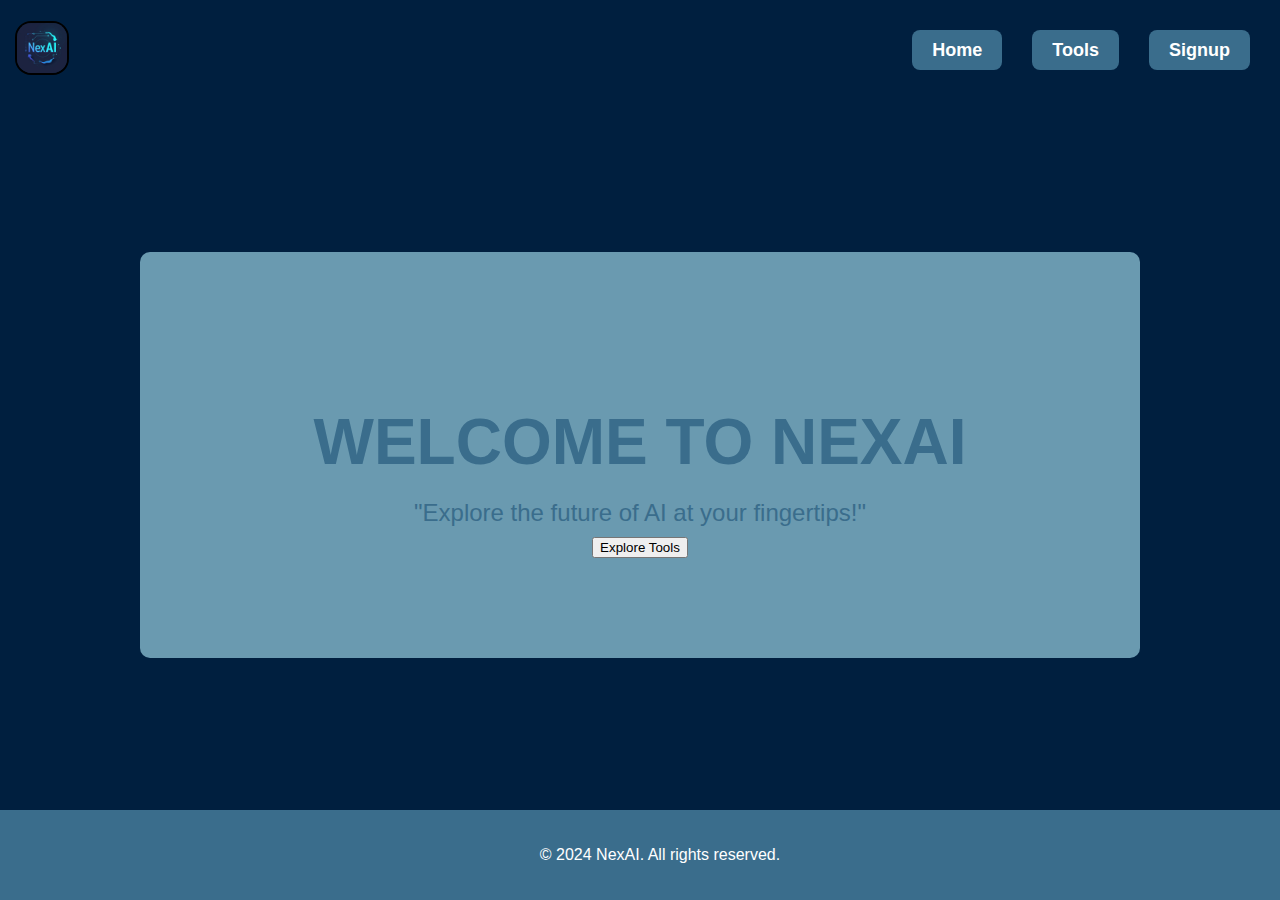
<file: index.html>
<!DOCTYPE html>
<html lang="en">
<head>
    <meta charset="UTF-8">
    <meta name="viewport" content="width=device-width, initial-scale=1.0">
    <title>Welcome to NexAI</title>
    <link rel="stylesheet" href="style.css"> <!-- Link to external CSS -->
</head>
<body>
    <header>
        <div class="logo">
            <p><img src="logo.jpg" alt="Logo" class="circular-logo" /></p>
        </div>
        <nav>
            <ul>
                <li><a href="home.html">Home</a></li>
                <li><a href="tools.html">Tools</a></li>
                <li><a href="signup.html">Signup</a></li>
            </ul>
        </nav>
    </header>
    
    <main>
        <section class="welcome-section">
            <h2>WELCOME TO NEXAI</h2> <!-- Welcome message -->
            <p>"Explore the future of AI at your fingertips!"</p> <!-- Quote -->
            <button id="exploreBtn">Explore Tools</button> <!-- Button to explore tools -->
        </section>
    </main>

    <footer>
        <p>&copy; 2024 NexAI. All rights reserved.</p> <!-- Footer text -->
    </footer>

    <script>
    // Redirect to tools page when the Explore button is clicked
    document.getElementById('exploreBtn').addEventListener('click', () => {
        window.location.href = 'tools.html'; // Redirect to tools page
    });
    </script>
</body>
</html>
</file>
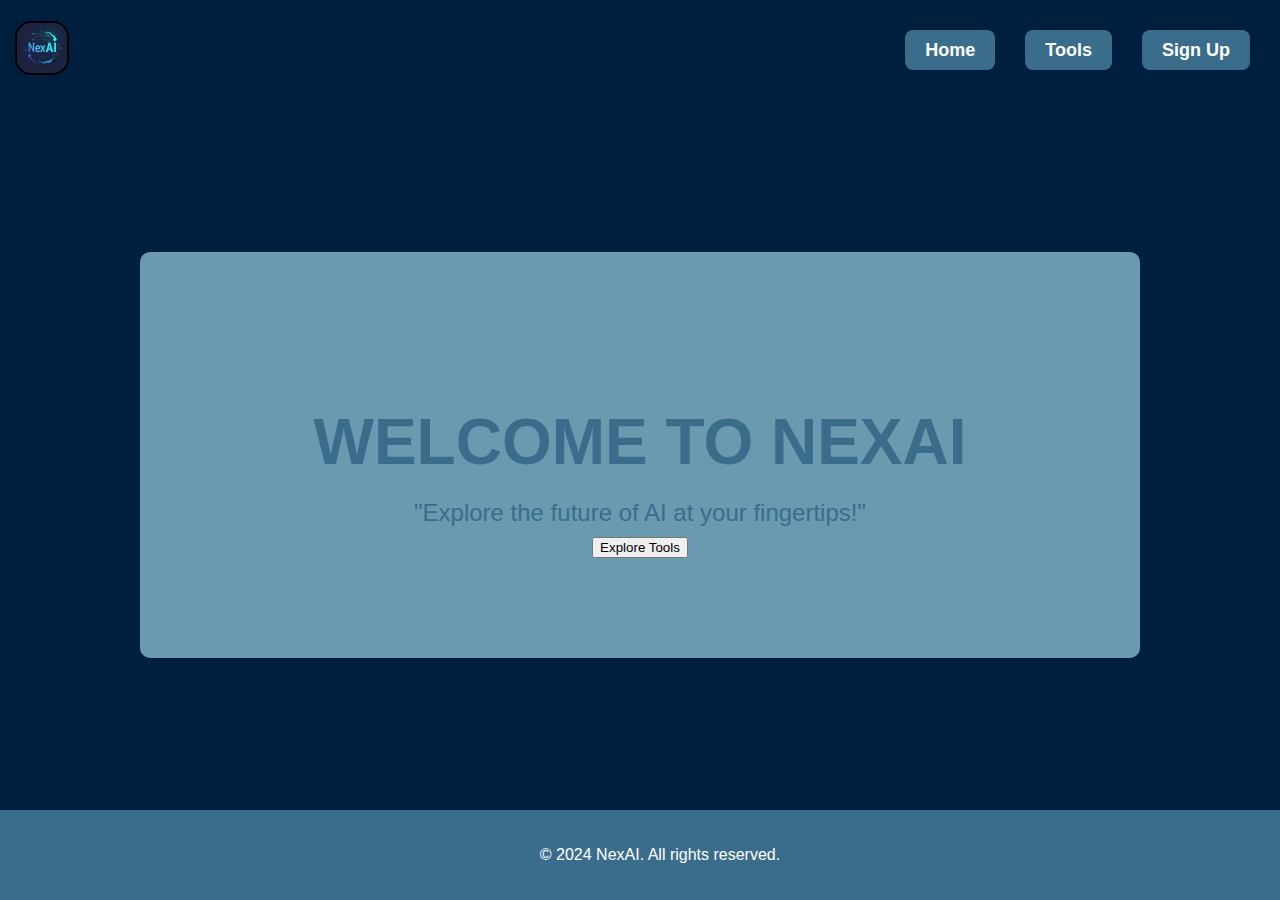
<file: home.html>
<!DOCTYPE html>
<html lang="en">
<head>
    <meta charset="UTF-8">
    <meta name="viewport" content="width=device-width, initial-scale=1.0">
    <title>Welcome to NexAI</title>
    <link rel="stylesheet" href="style.css"> <!-- Link to external CSS -->
</head>
<body>
    <header>
        <div class="logo">
            <p><img src="logo.jpg" alt="Logo" class="circular-logo" /></p>
        </div>
        <nav>
            <ul>
                <li><a href="index.html" class="nav-btn">Home</a></li>
                <li><a href="tools.html" class="nav-btn">Tools</a></li>
                <li><a href="signup.html" class="nav-btn">Sign Up</a></li>
              </ul>
        </nav>
    </header>

    <main>
        <section class="welcome-section">
            <h2>WELCOME TO NEXAI</h2> <!-- Welcome message -->
            <p>"Explore the future of AI at your fingertips!"</p> <!-- Quote -->
            <button id="exploreBtn">Explore Tools</button> <!-- Button to explore tools -->
        </section>
    </main>

    <footer>
        <p>&copy; 2024 NexAI. All rights reserved.</p> <!-- Footer text -->
    </footer>

    <script>
    // Redirect to tools page when the Explore button is clicked
    document.getElementById('exploreBtn').addEventListener('click', () => {
        window.location.href = 'tools.html'; // Redirect to tools page
    });
    </script>
</body>
</html>
</file>
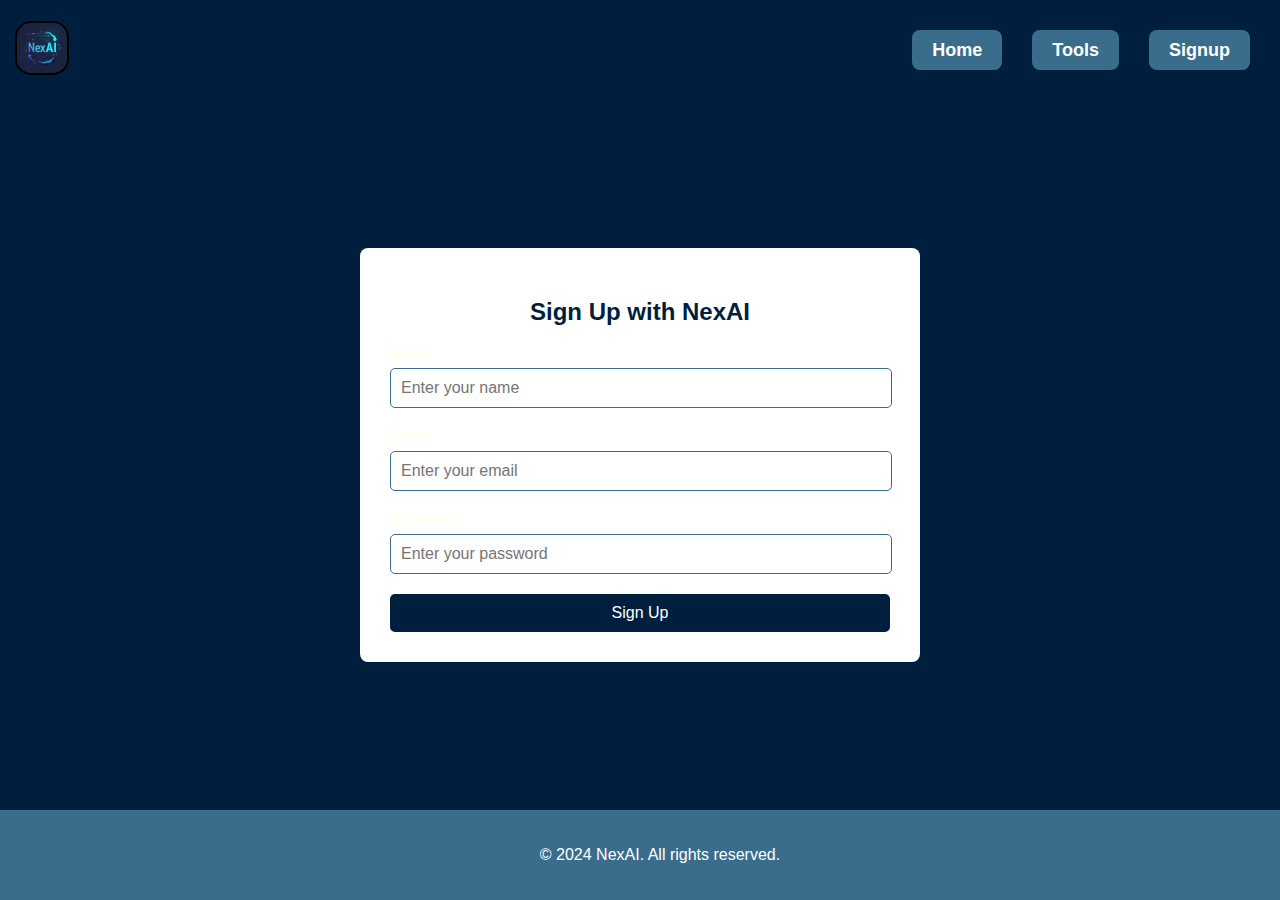
<file: signup.html>
<!DOCTYPE html>
<html lang="en">
<head>
    <meta charset="UTF-8">
    <meta name="viewport" content="width=device-width, initial-scale=1.0">
    <title>Sign Up - NexAI</title>
    <link rel="stylesheet" href="style.css"> <!-- Link to external CSS -->
</head>
<body>
    <header>
        <div class="logo">
            <p><img src="logo.jpg" alt="Logo" class="circular-logo" /></p>
        </div>
        <nav>
            <ul>
                <li><a href="home.html">Home</a></li>
                <li><a href="tools.html">Tools</a></li>
                <li><a href="signup.html">Signup</a></li>
            </ul>
        </nav>
    </header>

    <main>
        <div class="signup-container">
            <h2>Sign Up with NexAI</h2> <!-- Sign up heading -->
            <form id="signup-form" action="thankyou.html" method="GET"> <!-- Redirect to thankyou.html -->
                <div class="input-group"> <!-- Group container for each input -->
                    <label for="name">Name:</label>
                    <input type="text" id="name" name="name" placeholder="Enter your name" required> <!-- Name input -->
                </div>

                <div class="input-group">
                    <label for="email">Email:</label>
                    <input type="email" id="email" name="email" placeholder="Enter your email" required> <!-- Email input -->
                </div>

                <div class="input-group">
                    <label for="password">Password:</label>
                    <input type="password" id="password" name="password" placeholder="Enter your password" required> <!-- Password input -->
                </div>

                <div class="input-group">
                    <button type="submit">Sign Up</button> <!-- Submit button with proper size -->
                </div>
            </form>
        </div>
    </main>

    <footer>
        <p>&copy; 2024 NexAI. All rights reserved.</p> <!-- Footer text -->
    </footer>
</body>
</html>
</file>
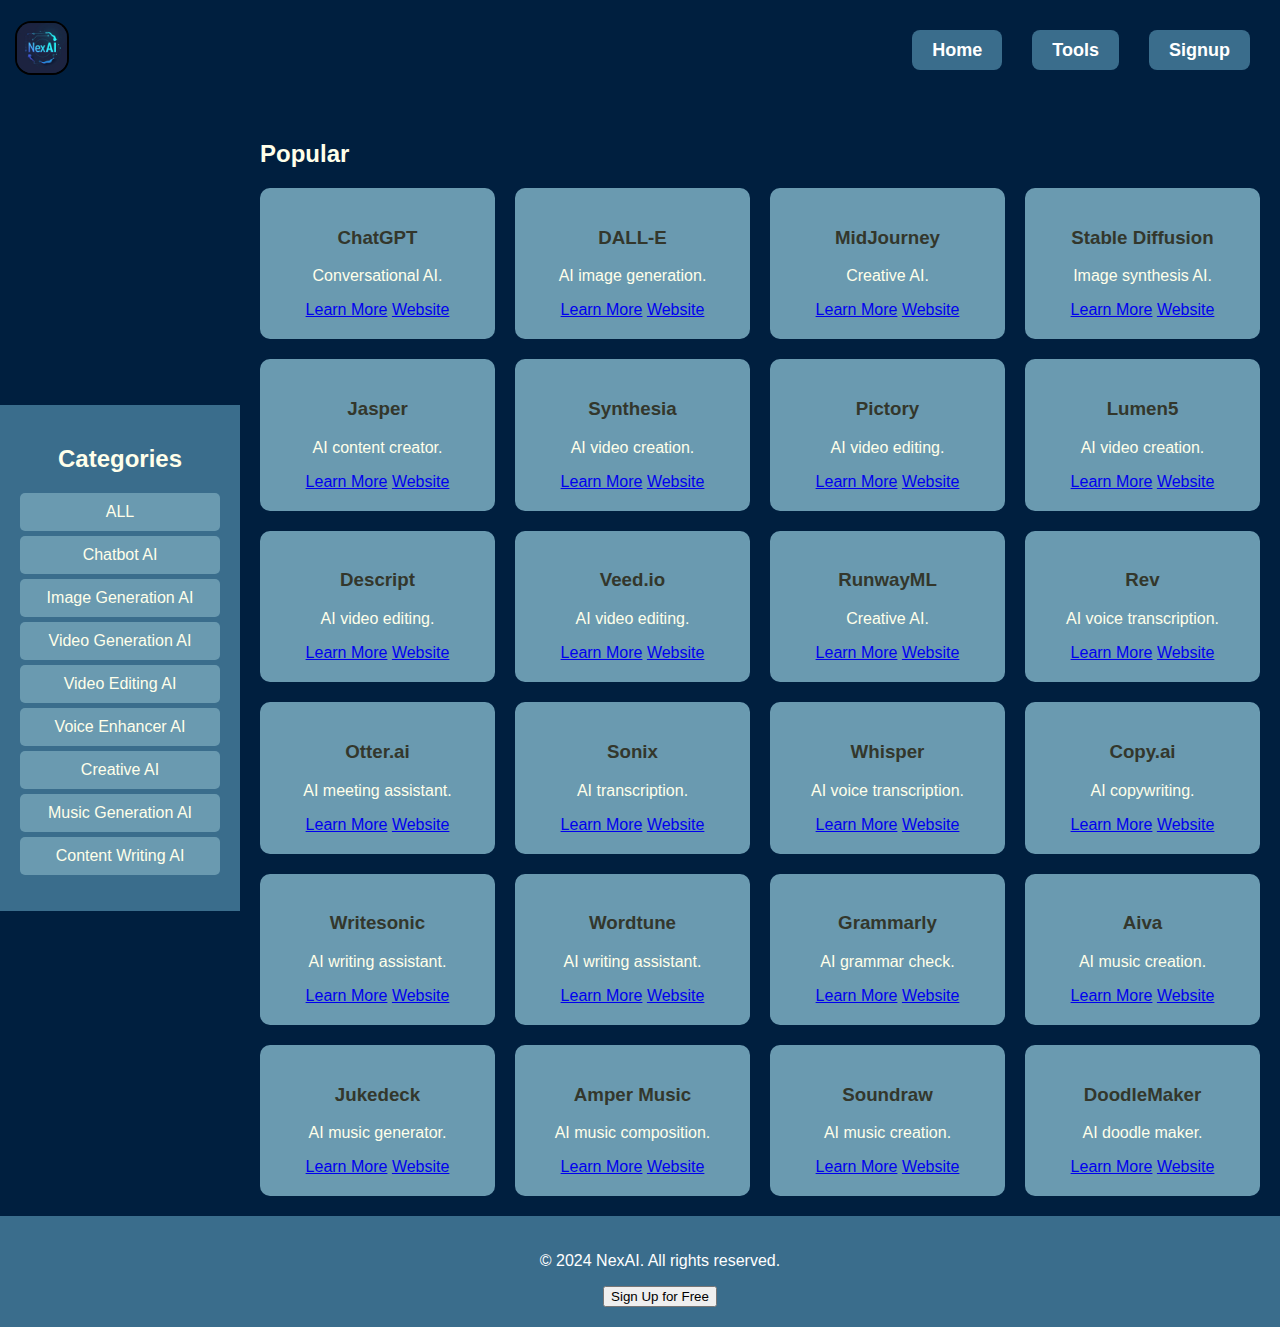
<file: tools.html>
<!DOCTYPE html>
<html lang="en">
<head>
    <meta charset="UTF-8">
    <meta name="viewport" content="width=device-width, initial-scale=1.0">
    <title>NexAI - AI Tools</title>
    <link rel="stylesheet" href="style.css"> <!-- External CSS file -->
</head>
<body>
    <header>
        <div class="logo">
            <p><img src="logo.jpg" alt="Logo" class="circular-logo" /></p>
        </div>
        <nav>
            <ul>
                <li><a href="home.html">Home</a></li>
                <li><a href="tools.html">Tools</a></li>
                <li><a href="signup.html">Signup</a></li>
            </ul>
        </nav>
    </header>

    <main>
        <aside>
            <h2>Categories</h2>
            <ul id="categories-list">
                <!-- Categories will be dynamically populated -->
            </ul>
        </aside>

        <section>
            <h2>Popular</h2>
            <div id="tool-container" class="tool-grid">
                <!-- AI Tools will be dynamically populated here -->
            </div>
        </section>
    </main>

    <footer>
        <p>&copy; 2024 NexAI. All rights reserved.</p>
        <button id="signUpBtn">Sign Up for Free</button>
    </footer>
    
    <script>
        // Redirect to the form page when the button is clicked
        document.getElementById('signUpBtn').addEventListener('click', () => {
            window.location.href = 'signup.html'; // This should lead to the signup form page
        });
    </script>
    
    <script src="script.js"></script> <!-- External JS file -->
</body>
</html>
</file>
<file: style.css>
/* General Styles */
html, body {
    height: 100%; /* Ensure full height for body */
    margin: 0; /* Remove default margin */
}

header {
    display: flex;
    align-items: center;
    justify-content: space-between;
    padding: 3px 5px;
    background-color: #f8f8f8; /* Adjust as needed */
}

.logo {
    display: flex;
    align-items: center;
}

.circular-logo {
    width: 90px;
    height: 90px;
    border-radius: 50%; /* Makes the logo circular */
    object-fit: cover; /* Ensures the image is contained within the circle */
    border: 2px solid white; /* Optional: Add a border to the circle */
}

nav ul {
    list-style-type: none;
    margin: 0;
    padding: 0;
    display: flex;
}

nav ul li {
    margin-left: 20px;
}

nav ul li a {
    text-decoration: none;
    color: #333;
    font-weight: bold;
}

body {
    font-family: Arial, sans-serif; /* Font style */
    background-color: #001F3F; /* Dark background color */
    color: #001F3F; /* White text color */
    display: flex; /* Enable flexbox layout */
    flex-direction: column; /* Arrange children in a column */
}

header {
    background-color: #3A6D8C; /* Header background color */
    color: white; /* Header text color */
    padding: 5px 20px; /* Reduced padding inside the header */
    display: flex; /* Flexbox for layout */
    justify-content: space-between; /* Space between logo and nav */
    align-items: center; /* Center items vertically */
    height: 70px; /* Set a fixed height for the header */
}

.circular-logo {
    width: 50px; /* Adjust logo size to fit */
    height: 50px;
    border-radius: 30%;
    object-fit: cover;
    border: 2px solid black; /* Optional: white border for contrast */
}

nav ul li {
    margin-left: 15px; /* Slightly reduce spacing between nav items */
}

nav ul li a {
    font-size: 16px; /* Adjust font size for a more compact design */
}

nav ul li {
    display: inline; /* Inline display for navigation items */
    margin: 0 15px; /* Margin between links */
}

nav ul li a {
    color: #fff; /* Link color */
    text-decoration: none; /* No underline */
}

nav ul li a:hover {
    text-decoration: underline; /* Underline on hover */
}

main {
    flex: 1; /* Allow main to take available space */
    display: flex; /* Enable flexbox layout */
    justify-content: center; /* Center content horizontally */
    align-items: center; /* Center content vertically */
}

.welcome-section {
    text-align: center; /* Center text */
    padding: 100px; /* Increased padding for the welcome section */
    background-color: #6A9AB0; /* Light blue background */
    color: #3A6D8C; /* Dark text color */
    border-radius: 10px; /* Rounded corners */
    margin: 50px auto; /* Space around welcome section */
    max-width: 800px; /* Max width of the welcome section */
}

.welcome-section h2 {
    font-size: 4rem; /* Increased size of the welcome heading */
    margin-bottom: 20px; /* Space below the heading */
}

.welcome-section p {
    font-size: 1.5rem; /* Adjust font size for the quote */
    margin: 10px 0; /* Space above and below the quote */
}

#welcomeBtn {
    background-color: #3A6D8C; /* Button background color */
    color: white; /* Button text color */
    padding: 15px 30px; /* Increased button padding */
    border: none; /* No border */
    border-radius: 5px; /* Rounded corners */
    cursor: pointer; /* Pointer cursor on hover */
    font-size: 1.2rem; /* Adjust font size of the button */
}

footer {
    background-color: #3A6D8C; /* Footer background color */
    color: #fff; /* Footer text color */
    text-align: center; /* Center footer text */
    padding: 20px; /* Padding inside the footer */
    width: 100%; /* Full width */
}

/* General Layout */
body {
    font-family: Arial, sans-serif;
    margin: 0;
    padding: 0;
    background-color: #001F3F;
    color: #ffffea; /* Changed to ensure text is visible on dark background */
}

header {
    background-color: #3A6D8C;
    color: white;
    padding: 20px;
    display: flex;
    justify-content: space-between;
    align-items: center;
}

.logo h1 {
    font-size: 2.5rem;
    margin: 0;
    font-weight: bold;
    letter-spacing: 2px;
}

nav ul {
    display: flex;
    list-style: none;
    margin: 0;
    padding: 0;
}

nav ul li {
    margin-left: 20px;
}

nav ul li a {
    color: white;
    text-decoration: none;
    font-size: 1.2rem;
    transition: color 0.3s ease;
}

nav ul li a:hover {
    color: #ffffea;
}

main {
    display: flex;
}

aside {
    width: 200px;
    background-color: #3A6D8C;
    padding: 20px;
}

aside h2 {
    text-align: center;
}

#categories-list {
    list-style-type: none;
    padding: 0;
}

#categories-list li {
    padding: 10px;
    margin: 5px 0;
    background-color: #6A9AB0;
    text-align: center;
    cursor: pointer;
    border-radius: 5px;
    transition: background-color 0.3s ease;
}

#categories-list li:hover {
    background-color: #3A6D8C;
}

section {
    flex: 1;
    padding: 20px;
}

.tool-grid {
    display: grid;
    grid-template-columns: repeat(4, 1fr); /* 4 tools per row */
    gap: 20px;
}

.tool-card {
    background-color: #6A9AB0;
    border-radius: 10px;
    padding: 20px;
    text-align: center;
    transition: transform 0.3s ease;
}

.tool-card:hover {
    transform: scale(1.08); /* hover impact */
    box-shadow: 0 5px 15px rgba(0, 0, 0, 0.2);
}

.tool-card h3 {
    color: #33372C;
}

footer {
    background-color: #3A6D8C;
    color: #fff;
    text-align: center;
    padding: 10px;
    position: relative;
    bottom: 0;
    width: 100%;
}

footer a {
    color: #ffffea;
    text-decoration: none;
}

footer a:hover {
    text-decoration: underline;
}
body {
    font-family: Arial, sans-serif;
    margin: 0;
    padding: 0;
    background-color: #001F3F; /* Light background color */
}

header {
    background-color: #3A6D8C; /* Header background color */
    color: #001F3F;
    padding: 20px;
    text-align: center;
}

nav ul {
    list-style-type: none;
    padding: 0;
}

nav ul li {
    display: inline;
    margin: 0 15px;
}

nav ul li a {
    color: #001F3F;
    text-decoration: none;
}

.signup-container {
    max-width: 500px; /* Set a max width */
    margin: 50px auto; /* Center the container */
    padding: 20px; /* Inner padding */
    background-color: #3A6D8C; /* White background for the form */
    border-radius: 10px; /* Rounded corners */
    box-shadow: 0 4px 10px rgba(0, 0, 0, 0.1); /* Soft shadow effect */
}

.signup-container h2 {
    text-align: center; /* Center the heading */
    color: #001F3F; /* Header text color */
}

.signup-container label {
    display: block; /* Make labels block elements */
    margin-bottom: 5px; /* Space below labels */
}
/* Main styles for the signup form container */
.signup-container {
    width: 500px; /* Increase width of the container */
    margin: 50px auto; /* Center the container horizontally */
    padding: 30px; /* Add more padding inside the container */
    background-color: white; /* Keep the background white */
    border-radius: 8px; /* Rounded corners */
    box-shadow: 0 0 10px rgba(0, 0, 0, 0.1); /* Add shadow for better visibility */
}

/* Adjust the input fields inside the signup container */
.signup-container input {
    width: calc(100% - 20px); /* Ensure the inputs fit well inside the container */
    padding: 10px; /* Inner padding */
    margin-bottom: 20px; /* Space below inputs */
    border: 1px solid #3A6D8C; /* Border style */
    border-radius: 5px; /* Rounded corners */
    font-size: 16px; /* Font size */
}


.signup-container input:focus {
    border-color: #001F3F; /* Border color on focus */
    outline: none; /* Remove outline */
}

.signup-container button {
    width: 100%; /* Full width button */
    padding: 10px; /* Inner padding */
    background-color: #001F3F; /* Button background color */
    color: white ; /* Button text color */
    border: none; /* No border */
    border-radius: 5px; /* Rounded corners */
    font-size: 16px; /* Font size */
    cursor: pointer; /* Pointer cursor */
}

.signup-container button:hover {
    background-color: #3A6D8C; /* Darker shade on hover */
}

footer {
    text-align: center;
    padding: 20px;
    background-color: #3A6D8C; /* Footer background color */
    color: white; /* Footer text color */
    position: relative; /* Positioning */
    bottom: 0;
    width: 100%;
}
/* General styling for header */
header {
    background-color: #001F3F;
    padding: 15px;
  }
  
  header nav ul {
    list-style-type: none;
    display: flex;
    justify-content: space-around;
  }
  
  header nav ul li {
    margin: 0 15px;
  }
  
  header nav ul li a {
    text-decoration: none;
    font-size: 18px;
    color: #ffffff;
    background-color: #3A6D8C;
    padding: 10px 20px;
    border-radius: 8px;
    transition: background-color 0.4s ease, transform 0.3s ease;
  }
  
  header nav ul li a:hover {
    background-color: #0c4b78;
    transform: scale(1.1);
  }
  
  header nav ul li a:active {
    background-color: #002f4f;
    transform: scale(1.05);
  }
  
  /* Styling AI Tools Containers */
.ai-tool-container {
    background-color: #ffffff;
    border: 2px solid #3A6D8C;
    padding: 20px;
    border-radius: 10px;
    transition: transform 0.5s ease, box-shadow 0.5s ease;
  }
  
  .ai-tool-container:hover {
    transform: translateY(-10px);
    box-shadow: 0px 8px 15px rgba(0, 0, 0, 0.3);
  }
  
  /* Welcome Page Animations */
  #welcome-text {
    font-size: 36px;
    color: #ffffff;
    text-align: center;
    margin-top: 50px;
    transition: transform 0.5s ease;
  }
  
  #welcome-text:hover {
    transform: scale(1.05);
  }
  
  /* Styling for Explore Tools Button */
  .explore-tools-btn {
    background-color: #0c4b78;
    color: #ffffff;
    font-size: 24px;
    padding: 15px 30px;
    border-radius: 10px;
    transition: background-color 0.4s ease, transform 0.3s ease;
  }
  
  .explore-tools-btn:hover {
    background-color: #001F3F;
    transform: scale(1.1);
  }
</file>
